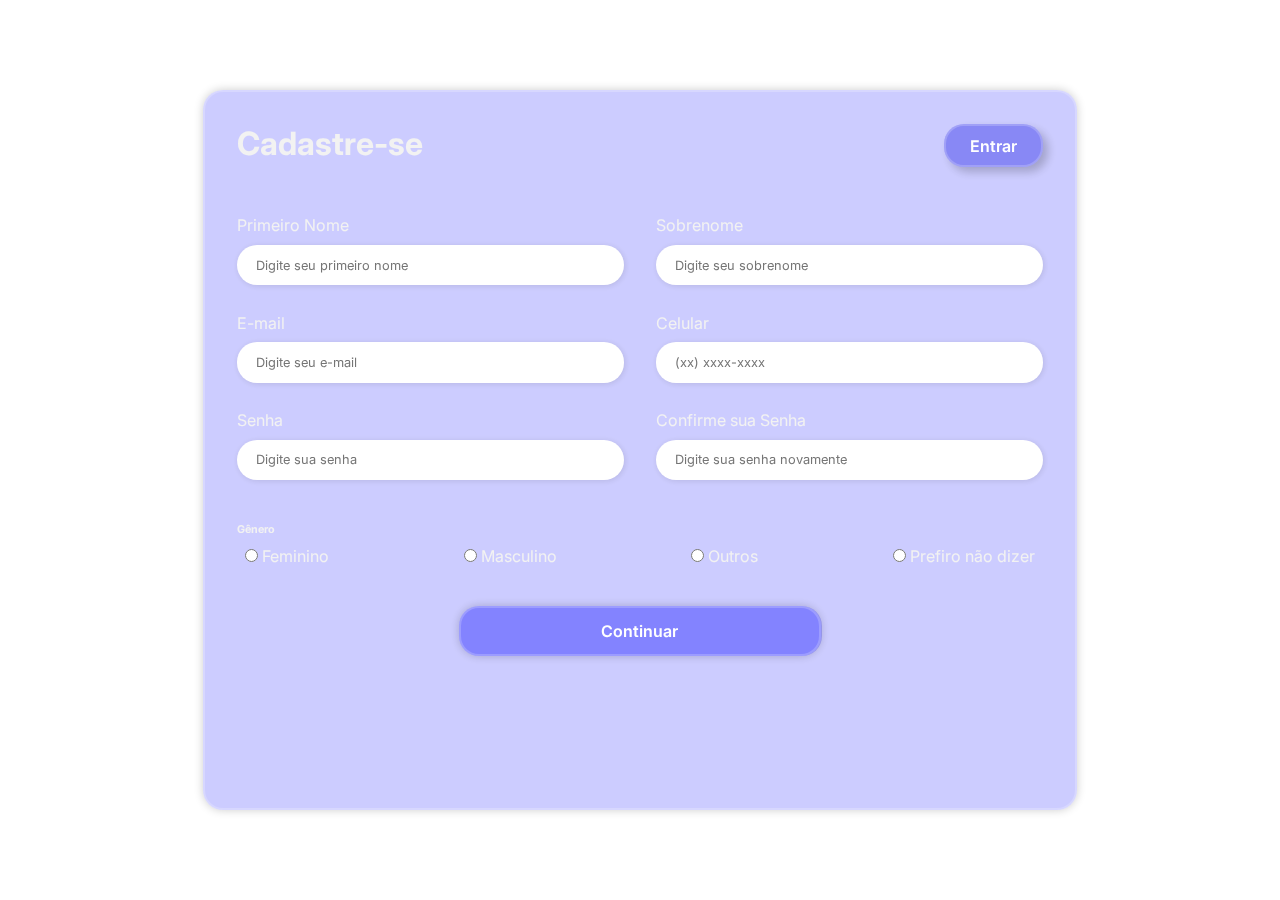
<file: Programacao-Web-master (1)/Programacao-Web-master/index.html>
<!DOCTYPE html>
<html lang="pt-br">

<head>
    <meta charset="UTF-8">
    <meta http-equiv="X-UA-Compatible" content="IE=edge">
    <meta name="viewport" content="width=device-width, initial-scale=1.0">
    <link rel="stylesheet" href="Css/style.css">
    <title>Formulário de Cadastro</title>
</head>

<body>
    <!-- Contêiner principal -->
    <div class="container">
    
        <!-- Área principal do formulário -->
        <main class="form">
            <form action="#">
                <!-- Cabeçalho do formulário -->
                <header class="form-header">
                    <div class="title">
                        <h1>Cadastre-se</h1>
                    </div>
                    <nav class="login-button">
                        <button><a href="#">Entrar</a></button>
                    </nav>
                </header>

                <!-- Grupo de inputs do formulário -->
                <fieldset class="input-group">
                    <section class="input-box">
                        <label for="firstname">Primeiro Nome</label>
                        <input id="firstname" type="text" name="firstname" placeholder="Digite seu primeiro nome" required>
                    </section>

                    <section class="input-box">
                        <label for="lastname">Sobrenome</label>
                        <input id="lastname" type="text" name="lastname" placeholder="Digite seu sobrenome" required>
                    </section>

                    <section class="input-box">
                        <label for="email">E-mail</label>
                        <input id="email" type="email" name="email" placeholder="Digite seu e-mail" required>
                    </section>

                    <section class="input-box">
                        <label for="number">Celular</label>
                        <input id="number" type="tel" name="number" placeholder="(xx) xxxx-xxxx" required>
                    </section>

                    <section class="input-box">
                        <label for="password">Senha</label>
                        <input id="password" type="password" name="password" placeholder="Digite sua senha" required>
                    </section>

                    <section class="input-box">
                        <label for="confirmPassword">Confirme sua Senha</label>
                        <input id="confirmPassword" type="password" name="confirmPassword" placeholder="Digite sua senha novamente" required>
                    </section>
                </fieldset>

                <!-- Inputs de gênero -->
                <aside class="gender-inputs">
                    <div class="gender-title">
                        <h6>Gênero</h6>
                    </div>

                    <div class="gender-group">
                        <div class="gender-input">
                            <input id="female" type="radio" name="gender">
                            <label for="female">Feminino</label>
                        </div>

                        <div class="gender-input">
                            <input id="male" type="radio" name="gender">
                            <label for="male">Masculino</label>
                        </div>

                        <div class="gender-input">
                            <input id="others" type="radio" name="gender">
                            <label for="others">Outros</label>
                        </div>

                        <div class="gender-input">
                            <input id="none" type="radio" name="gender">
                            <label for="none">Prefiro não dizer</label>
                        </div>
                    </div>
                </aside>

                <!-- Botão de continuar -->
                <footer class="continue-button">
                    <button><a href="#">Continuar</a></button>
                </footer>
            </form>
        </main>
    </div>
</body>

</html>
</file>
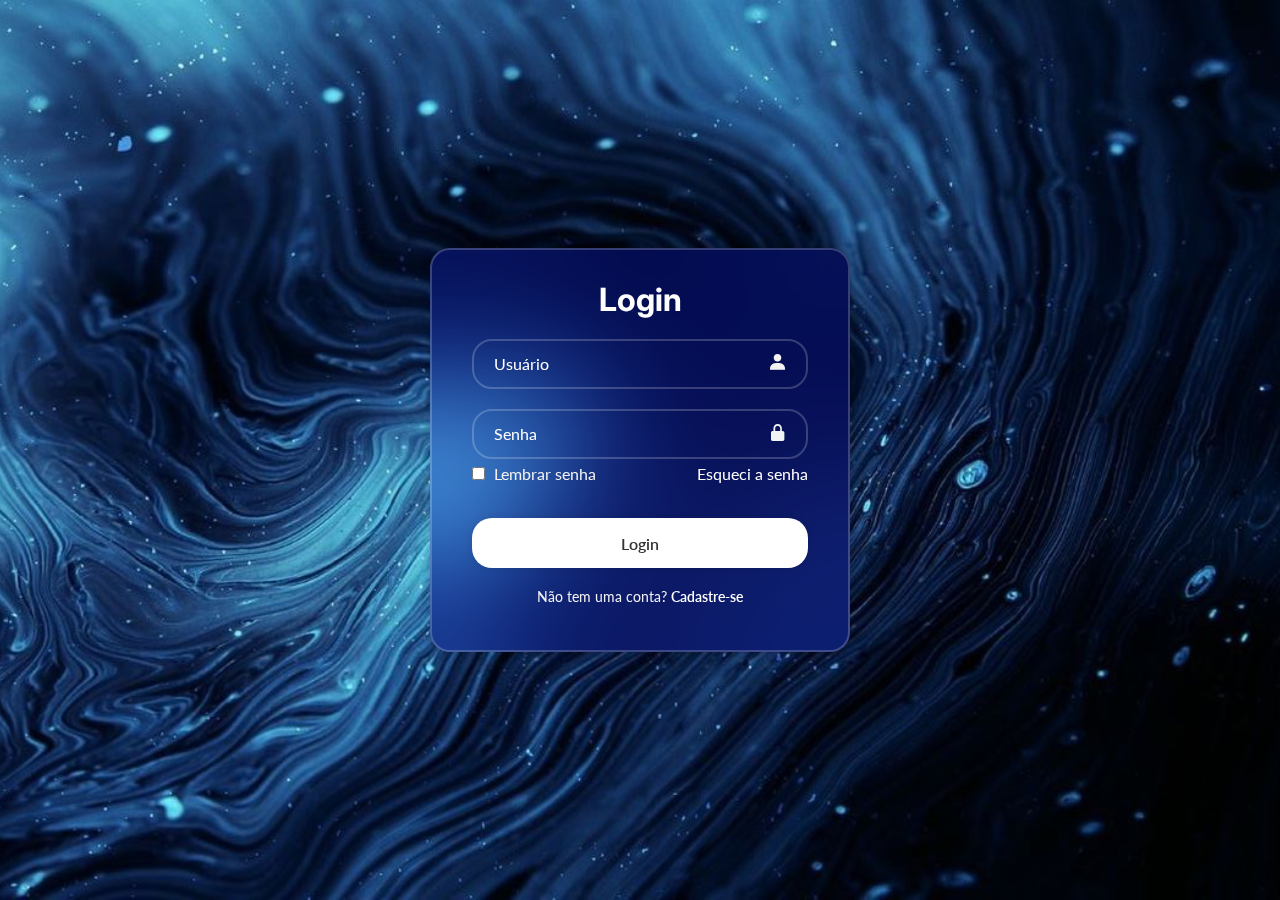
<file: U_Desafio_outra_4/index_desafio.html>
<!DOCTYPE html>
<html lang="pt-BR">
<head>
    <meta charset="UTF-8">
    <meta name="viewport" content="width=device-width, initial-scale=1.0">
    <link href='https://unpkg.com/boxicons@2.1.4/css/boxicons.min.css' rel='stylesheet'> <!--Link da biblioteca dos icones-->
    <link rel="stylesheet" href="styless.css">
    <title>Crux Login</title>  
</head>
<body>
    <main class="container">
        <fieldset>
            <legend>Login</legend>

            <div class="input-box">  
              <input placeholder="Usuário" type="email" required>  <!--required é uma maneira de assegurar que a senha seja fornecida pelo usuário antes do envio dos dados.-->
              <i class="bx bxs-user"></i> <!--Essa é a classe referente ao ícone de usuário-->  
            </div>  

            <div class="input-box">  
              <input placeholder="Senha" type="password" required>  
              <i class="bx bxs-lock-alt"></i> <!--Essa é a classe referente ao ícone de trancado-->  
            </div>  

            <section class="remember-forgot">  
                <label>  
                    <input type="checkbox">  
                    Lembrar senha  
                </label>  
                <a href="#">Esqueci a senha</a>  
            </section> 

            <button type="submit" class="login">Login</button>
            
            <section class="register-link">  
                <p>Não tem uma conta? <a href="/Programacao-Web-master (1)/Programacao-Web-master/index.html">Cadastre-se</a></p>  
            </section> 

       </fieldset>
    </main>
</body>
</html>
</file>
<file: U_Desafio_outra_4/styless.css>
@import url('https://fonts.googleapis.com/css2?family=Inter:ital,opsz,wght@0,14..32,100..900;1,14..32,100..900&display=swap');
@import url('https://fonts.googleapis.com/css2?family=Inter:ital,opsz,wght@0,14..32,100..900;1,14..32,100..900&family=Roboto:ital,wght@0,100;0,300;0,400;0,500;0,700;0,900;1,100;1,300;1,400;1,500;1,700;1,900&display=swap');
@import url('https://fonts.googleapis.com/css2?family=Inter:ital,opsz,wght@0,14..32,100..900;1,14..32,100..900&family=Lato:ital,wght@0,100;0,300;0,400;0,700;0,900;1,100;1,300;1,400;1,700;1,900&family=Roboto:ital,wght@0,100;0,300;0,400;0,500;0,700;0,900;1,100;1,300;1,400;1,500;1,700;1,900&display=swap');

:root {
    --cor-texto: #333333;      /* Cor do texto */
    --fonte-titulo: 'Inter';
    --fonte-sub-titulo: 'Roboto';
    --fonte-texto: 'lato';
}

* {   
    margin: 0;          /* O * serve pra zerar a pagina, o layout*/ 
    padding: 0;             
    box-sizing: border-box;
    font-family: "Lato", serif;
}

fieldset {
    border: none;
}

legend {
    font-size: 2em;
    font-weight: bold;
    text-align: center;
    color: #fff;
    font-family: var(--fonte-titulo);
}

body{
    display: flex;
    justify-content: center;
    align-items: center;
    min-height: 100vh;   /*Meio que é o minimo de altura que le vai ter é 100vh no caso toda a tela*/ 
    background: url('./6a11401925083aa82b0f966846811632.jpg');
    background-size: cover; /* size serve pra esticar a tela toda*/
    background-position: center;
}

.container {
    width: 420px;
    background-color:rgba(0, 0, 255, 0.2); /* Fundo azul translúcido */
    border: 2px solid rgba(255,255,255, .2);
    border-radius: 20px; /*Trocar essa parte com a de victor primeiro ver o que pode ser*/
    color: #f2f2f2;
    padding: 30px 40px;
    box-shadow: 0 0 10px rgba(0,0,0, .2);
    backdrop-filter: blur(60px);
}

.input-box {
    position: relative;
    width: 100%;
    height: 50px;
    margin: 20px 0;
}

.input-box input { 
    width: 100%;
    height: 100%;
    background-color: transparent; /* com o color transparent, podemos fazer alguns efeitos por isso a escolha dele*/
    border: 2px solid rgba(255,255,255, .2);
    border-radius: 20px; /*Trocar essa parte com a de victor primeiro ver o que pode ser*/
    outline: none; /*Tirei outline porque acho horrivel aquela linha dentro da caixa*/
    font-size: 16px;
    color: #fff;
    padding: 20px 45px 20px 20px;
}

.input-box input::placeholder {  /*Serve para alterar dentro da box por exemplo o campo email e senha*/  
    color: #fff;
}

.input-box i { /* Vai fazer alteração no icone*/
    position: absolute;
    right: 20px;
    top: 26%;
    font-size: 20px;
}

.remember-forgot {
    display: flex;   /*Utilizada para criar layouts flexíveis e responsivos de forma simples*/
    justify-content: space-between;
    margin: -15px 0 15px;
}

.remember-forgot label input {
    accent-color:#fff;
    margin-right: 5px;
}

.remember-forgot a {
    text-decoration: none;
    color: #fff;
}

.remember-forgot a:hover {
    text-decoration: underline; /*Ação de movimentação com o mouse*/ 
}

.login {
    width: 100%;
    height: 50px;
    background-color: #fff;
    border: none;
    border-radius: 20px;  /*Trocar essa parte com a de victor primeiro ver o que pode ser*/
    cursor: pointer;
    font-size: 16px;
    color: #333;
    font-weight: 600;
    box-shadow: 0 0 10px rgba(0,0,0, .1);
    margin-top: 20px;
}

.register-link {
    font-size: 14px;
    text-align: center;
    margin: 20px 0 15px;
}

.register-link a {
    text-decoration: none;
    color: #fff;
    font-weight: 600;
}

.register-link a:hover {
    text-decoration: underline;
}
</file>
<file: Programacao-Web-master (1)/Programacao-Web-master/Css/style.css>
/* Reset básico e configuração da fonte */

@import url('https://fonts.googleapis.com/css2?family=Inter:ital,opsz,wght@0,14..32,100..900;1,14..32,100..900&display=swap');
@import url('https://fonts.googleapis.com/css2?family=Inter:ital,opsz,wght@0,14..32,100..900;1,14..32,100..900&family=Roboto:ital,wght@0,100;0,300;0,400;0,500;0,700;0,900;1,100;1,300;1,400;1,500;1,700;1,900&display=swap');
@import url('https://fonts.googleapis.com/css2?family=Inter:ital,opsz,wght@0,14..32,100..900;1,14..32,100..900&family=Lato:ital,wght@0,100;0,300;0,400;0,700;0,900;1,100;1,300;1,400;1,700;1,900&family=Roboto:ital,wght@0,100;0,300;0,400;0,500;0,700;0,900;1,100;1,300;1,400;1,500;1,700;1,900&display=swap');

:root {
    --cor-texto: #333333;      /* Cor do texto */
    --fonte-titulo: 'Inter';
    --fonte-sub-titulo: 'Roboto';
    --fonte-texto: 'lato';
}

* {
    padding: 0;
    margin: 0;
    box-sizing: border-box;
    font-family: 'Inter', sans-serif;
}

fieldset {
    border: none;
}

/* Estilo do body com imagem de fundo */
body {
    width: 100%;
    min-height: 100vh;
    display: flex;
    justify-content: center;
    align-items: center;
    background: url('https://github.com/Joaofreitas18/Codigos_Academicos/blob/main/U_Desafio_outra_4/6a11401925083aa82b0f966846811632.jpg?raw=true') no-repeat center center fixed;
    background-size: cover;
    padding: 1rem;
}

/* Estilo do contêiner principal */
.container {
    width: 70%;
    min-height: 80vh;
    display: flex;
    flex-direction: column; /* Direção em coluna */
    box-shadow: 0 0 10px rgba(0, 0, 0, 0.2);
    backdrop-filter: blur(60px); /*Serve pra nivelar a opacidade dentro do container*/
    background-color: rgba(0, 0, 255, 0.2); /* Fundo azul translúcido */
    border: 2px solid rgba(255, 255, 255, 0.2);
    border-radius: 20px; /* Bordas arredondadas */
    color: #f2f2f2;
    padding: 2rem; /* Espaçamento interno */
}


/* Estilo do cabeçalho do formulário */
.form-header {
    margin-bottom: 2rem;
    display: flex;
    justify-content: space-between;
    width: 100%;
}

.login-button button {
    box-shadow: 5px 5px 10px rgba(0, 0, 0, 0.212);
    backdrop-filter: blur(60px);
    background-color: rgba(26, 26, 206, 0.2); /* Fundo azul translúcido */
    border: 2px solid rgba(255, 255, 255, 0.2);
    padding: 0.6rem 1.5rem; /* Padding consistente */
    border-radius: 20px;
    cursor: pointer;
    font-size: 1rem;
}

.login-button button a {
    text-decoration: none;
    font-weight: 600; 
    color: #fff;
}

/* Estilo do grupo de inputs */
.input-group {
    display: flex;
    flex-wrap: wrap;
    justify-content: space-between;
    padding: 1rem 0;
    width: 100%;
}

.input-box {
    display: flex;
    flex-direction: column;
    margin-bottom: 1.1rem;
    width: 48%; /* Espaçamento entre inputs */
}

.input-box input {
    margin: 0.6rem 0;
    padding: 0.8rem 1.2rem;
    border: none;
    border-radius: 20px;
    box-shadow: 1px 1px 6px #0000001c;
    font-size: 0.8rem;
    width: 100%;
}

/* Estilo do grupo de gênero */
.gender-group {
    display: flex;
    justify-content: space-between;
    margin-top: 0.62rem;
    padding: 0 .5rem;
    width: 100%;
}

/* Estilo do botão continuar */
.continue-button {
    width: 100%;
    display: flex;
    justify-content: center; /* Centraliza o botão */
}

.continue-button button {
    width: 45%; /* Largura do botão */
    margin-top: 2.5rem;
    box-shadow: 0 0 10px rgba(0, 0, 0, 0.2);
    backdrop-filter: blur(60px);
    background-color: rgba(0, 0, 255, 0.2); /* Fundo azul translúcido */
    border: 2px solid rgba(255, 255, 255, 0.2);
    border-radius: 20px; /* Bordas arredondadas */
    color: #f2f2f2;
    padding: 0.8rem; /* Padding consistente */
    cursor: pointer;
}

.continue-button button a {
    text-decoration: none;
    font-size: 1rem;
    font-weight: 600;
    color: #fff;
    text-align: center;
    display: block; /* Garante que o link ocupe toda a área do botão */
}

/* Media queries para responsividade */
@media screen and (max-width: 1080px) {
    .container {
        width: 90%;
        height: auto;
    }
}

@media screen and (max-width: 768px) {
    .container {
        width: 100%;
        height: auto;
    }
    .input-group {
        flex-direction: column;
        padding-right: 1rem;
        overflow-y: auto;
    }
    .input-box {
        width: 100%;
    }
    .gender-group {
        flex-direction: column;
    }
}
</file>
